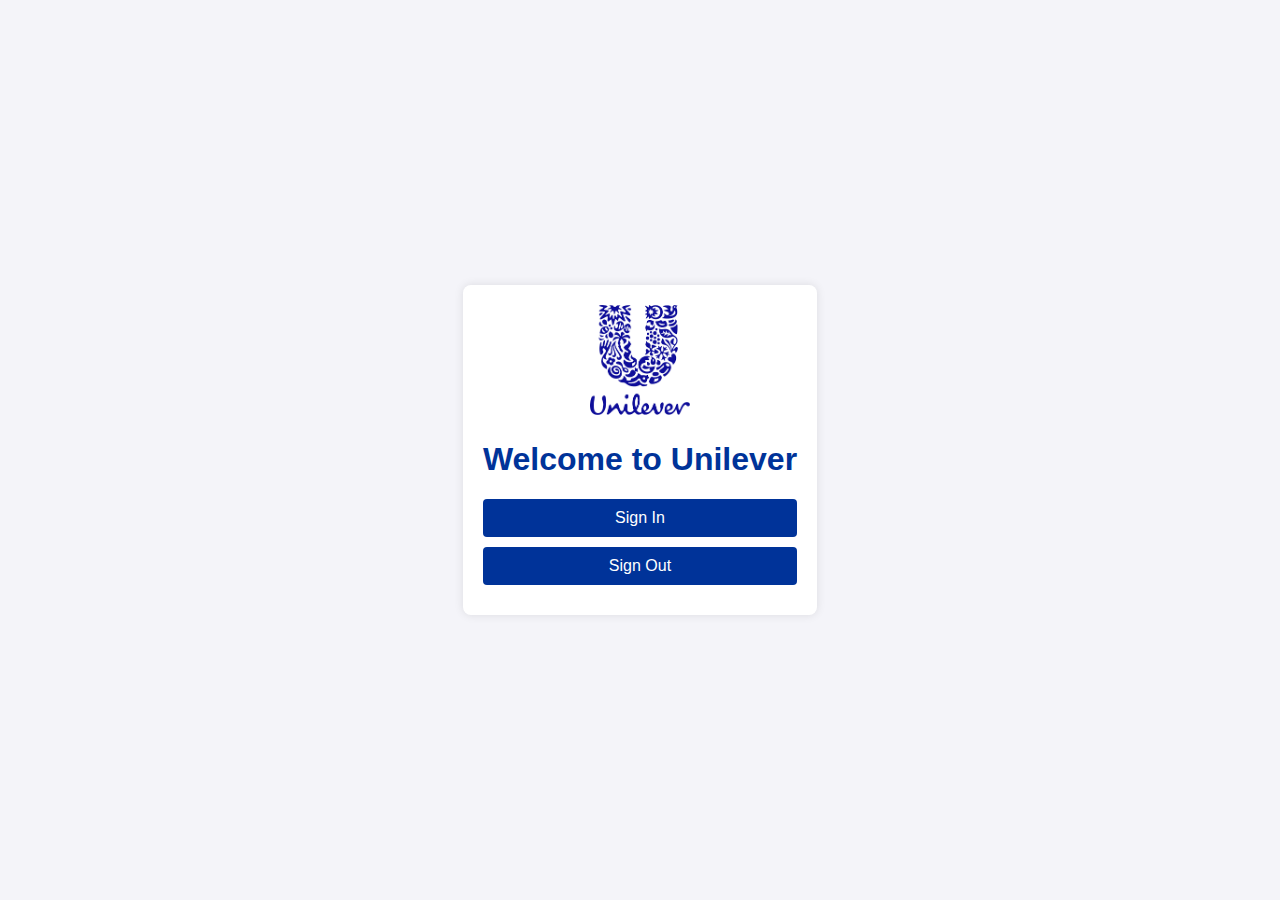
<file: templates/index.html>
<!DOCTYPE html>
<html lang="en">
<head>
    <meta charset="UTF-8">
    <meta name="viewport" content="width=device-width, initial-scale=1.0">
    <title>Visitor Management System</title>
    <style>
        body {
            font-family: Arial, sans-serif;
            background-color: #f4f4f9;
            margin: 0;
            padding: 0;
            display: flex;
            justify-content: center;
            align-items: center;
            height: 100vh;
        }
        .container {
            background-color: #fff;
            padding: 20px;
            border-radius: 8px;
            box-shadow: 0 0 10px rgba(0, 0, 0, 0.1);
            text-align: center;
        }
        .header img {
            max-width: 100px;
        }
        .header h1 {
            color: #003399;
        }
        .buttons a {
            display: block;
            margin: 10px 0;
            padding: 10px 20px;
            background-color: #003399;
            color: #fff;
            text-decoration: none;
            border-radius: 4px;
        }
        .buttons a:hover {
            background-color: #0052cc;
        }
    </style>
</head>
<body>
    <div class="container">
        <div class="header">
            <img src="/static/images/unilever_logo.png" alt="Unilever Logo">
            <h1>Welcome to Unilever</h1>
        </div>
        <div class="buttons">
            <a href="/sign_in">Sign In</a>
            <a href="/sign_out">Sign Out</a>
        </div>
    </div>
</body>
</html>
</file>
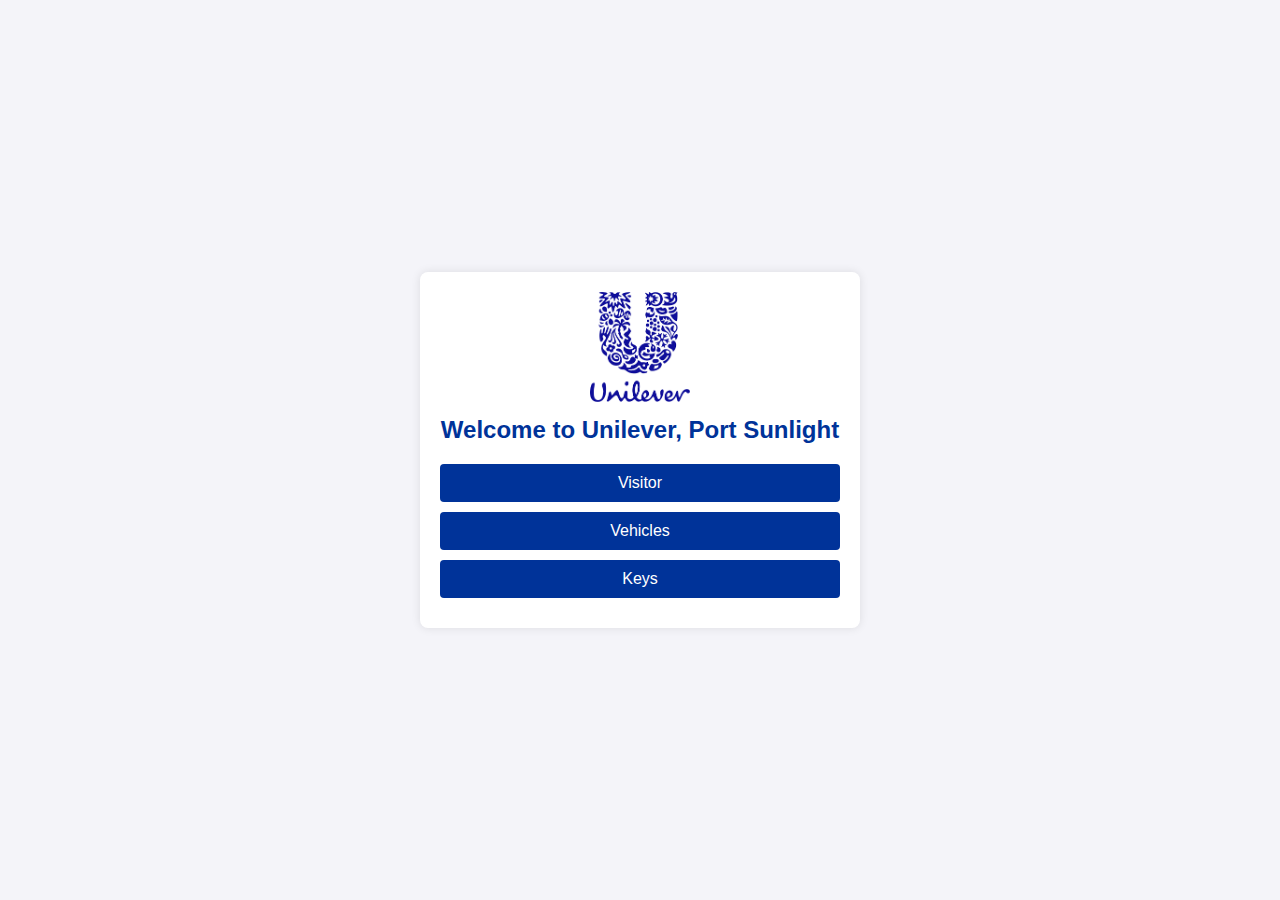
<file: templates/dashboard.html>
<!DOCTYPE html>
<html lang="en">
<head>
    <meta charset="UTF-8">
    <meta name="viewport" content="width=device-width, initial-scale=1.0">
    <title>Dashboard</title>
    <style>
        body {
            font-family: Arial, sans-serif;
            background-color: #f4f4f9;
            margin: 0;
            padding: 0;
            display: flex;
            justify-content: center;
            align-items: center;
            height: 100vh;
        }
        .container {
            background-color: #fff;
            padding: 20px;
            border-radius: 8px;
            box-shadow: 0 0 10px rgba(0, 0, 0, 0.1);
            width: 100%;
            max-width: 400px;
        }
        .header {
            text-align: center;
        }
        .header img {
            max-width: 100px;
        }
        .header h2 {
            margin: 10px 0 20px;
            color: #003399;
        }
        .button {
            width: 100%;
            padding: 10px;
            background-color: #003399;
            border: none;
            border-radius: 4px;
            color: #fff;
            font-size: 16px;
            cursor: pointer;
            margin-bottom: 10px;
        }
        .button:hover {
            background-color: #0052cc;
        }
    </style>
</head>
<body>
    <div class="container">
        <div class="header">
            <img src="/static/images/unilever_logo.png" alt="Unilever Logo">
            <h2>Welcome to Unilever, Port Sunlight</h2>
        </div>
        <button class="button" onclick="window.location.href='/visitor_options'">Visitor</button>
        <button class="button" onclick="window.location.href='/vehicle_options'">Vehicles</button>
        <button class="button" onclick="window.location.href='/key_options'">Keys</button>
    </div>
</body>
</html>
</file>
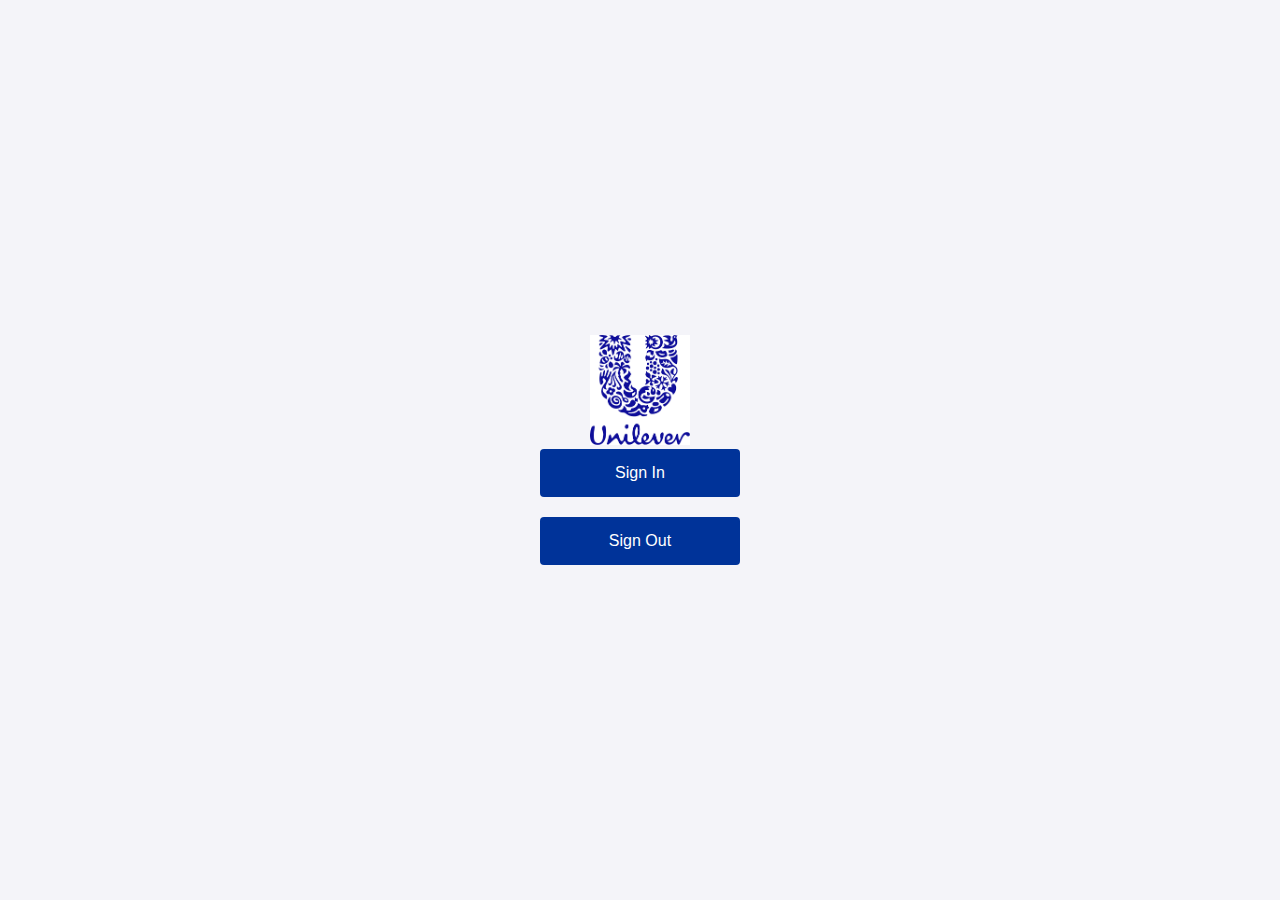
<file: templates/key.html>
<!DOCTYPE html>
<html lang="en">
<head>
    <meta charset="UTF-8">
    <meta name="viewport" content="width=device-width, initial-scale=1.0">
    <title>Key Options</title>
    <style>
        body {
            font-family: Arial, sans-serif;
            background-color: #f4f4f9;
            margin: 0;
            padding: 0;
            display: flex;
            flex-direction: column;
            justify-content: center;
            align-items: center;
            height: 100vh;
            text-align: center;
        }
        .header img {
            max-width: 100px;
        }
        .options {
            display: flex;
            flex-direction: column;
            gap: 20px;
        }
        button {
            width: 200px;
            padding: 15px;
            background-color: #003399;
            border: none;
            border-radius: 4px;
            color: #fff;
            font-size: 16px;
            cursor: pointer;
        }
        button:hover {
            background-color: #0052cc;
        }
    </style>
</head>
<body>
    <div class="header">
        <img src="/static/images/unilever_logo.png" alt="Unilever Logo">
    </div>
    <div class="options">
        <button onclick="location.href='/key_sign_in'">Sign In</button>
        <button onclick="location.href='/key_sign_out'">Sign Out</button>
    </div>
</body>
</html>
</file>
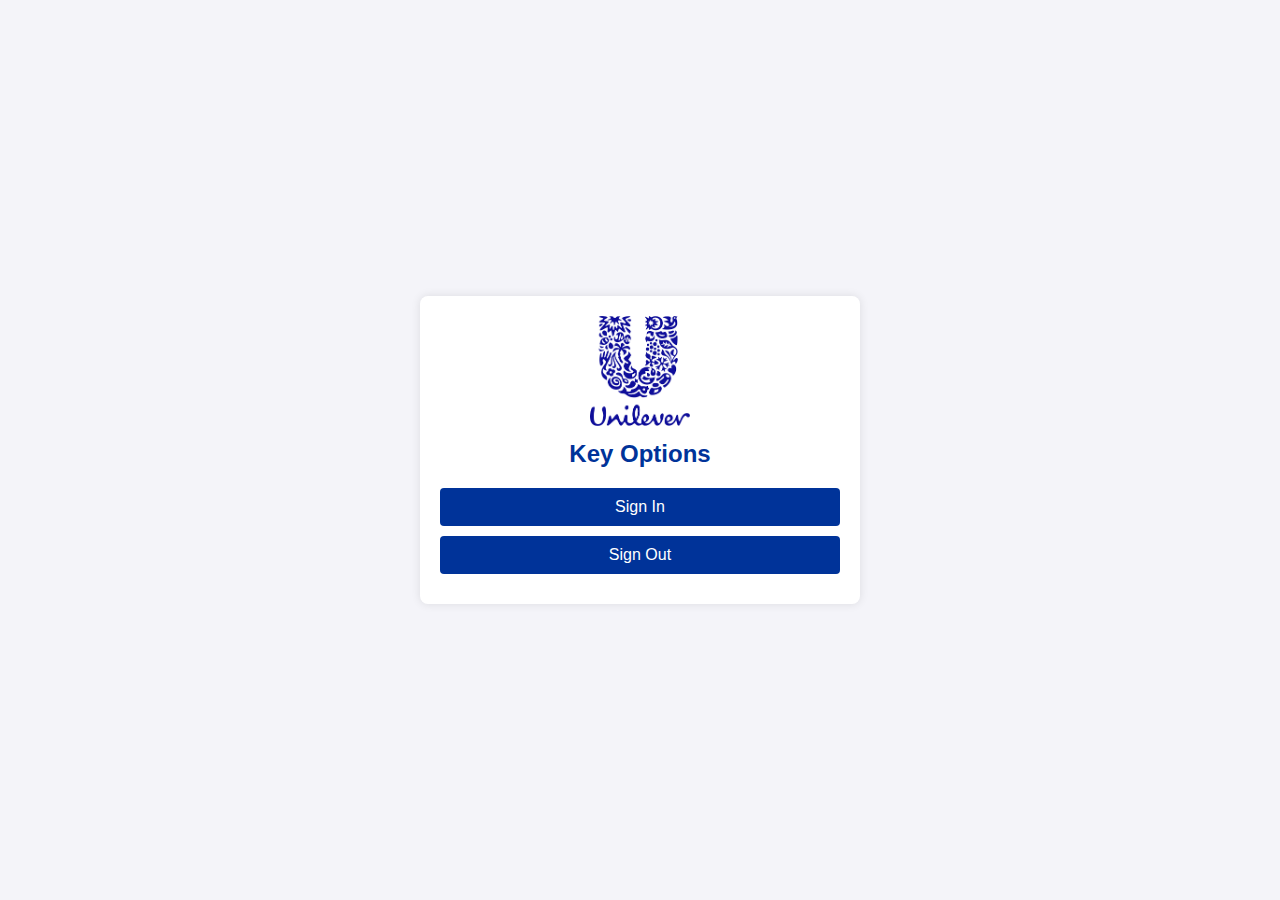
<file: templates/key_options.html>
<!DOCTYPE html>
<html lang="en">
<head>
    <meta charset="UTF-8">
    <meta name="viewport" content="width=device-width, initial-scale=1.0">
    <title>Key Options</title>
    <style>
        body {
            font-family: Arial, sans-serif;
            background-color: #f4f4f9;
            margin: 0;
            padding: 0;
            display: flex;
            justify-content: center;
            align-items: center;
            height: 100vh;
        }
        .container {
            background-color: #fff;
            padding: 20px;
            border-radius: 8px;
            box-shadow: 0 0 10px rgba(0, 0, 0, 0.1);
            width: 100%;
            max-width: 400px;
        }
        .header {
            text-align: center;
        }
        .header img {
            max-width: 100px;
        }
        .header h2 {
            margin: 10px 0 20px;
            color: #003399;
        }
        .button {
            width: 100%;
            padding: 10px;
            background-color: #003399;
            border: none;
            border-radius: 4px;
            color: #fff;
            font-size: 16px;
            cursor: pointer;
            margin-bottom: 10px;
        }
        .button:hover {
            background-color: #0052cc;
        }
    </style>
</head>
<body>
    <div class="container">
        <div class="header">
            <img src="/static/images/unilever_logo.png" alt="Unilever Logo">
            <h2>Key Options</h2>
        </div>
        <button class="button" onclick="window.location.href='/key_sign_in'">Sign In</button>
        <button class="button" onclick="window.location.href='/key_sign_out'">Sign Out</button>
    </div>
</body>
</html>
</file>
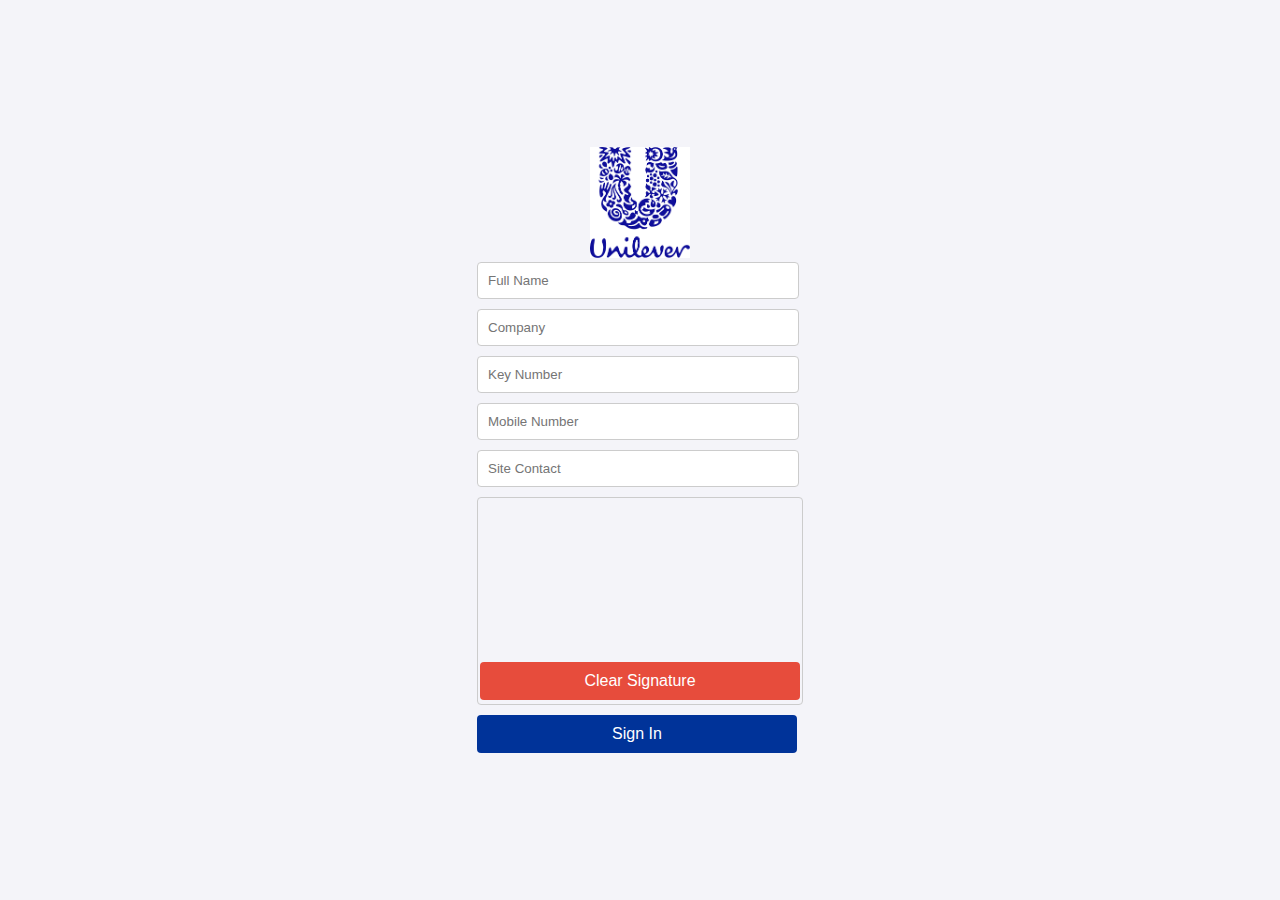
<file: templates/key_sign_in.html>
<!DOCTYPE html>
<html lang="en">
<head>
    <meta charset="UTF-8">
    <meta name="viewport" content="width=device-width, initial-scale=1.0">
    <title>Key Sign In</title>
    <style>
        body {
            font-family: Arial, sans-serif;
            background-color: #f4f4f9;
            margin: 0;
            padding: 0;
            display: flex;
            flex-direction: column;
            justify-content: center;
            align-items: center;
            height: 100vh;
            text-align: center;
        }
        .header img {
            max-width: 100px;
        }
        form {
            display: flex;
            flex-direction: column;
            gap: 10px;
        }
        input[type="text"], input[type="tel"] {
            width: 300px;
            padding: 10px;
            border: 1px solid #ccc;
            border-radius: 4px;
        }
        button {
            width: 320px;
            padding: 10px;
            background-color: #003399;
            border: none;
            border-radius: 4px;
            color: #fff;
            font-size: 16px;
            cursor: pointer;
        }
        button:hover {
            background-color: #0052cc;
        }
        .signature-pad {
            border: 1px solid #ccc;
            border-radius: 4px;
            display: flex;
            flex-direction: column;
            align-items: center;
            gap: 10px;
        }
        #clearButton {
            background-color: #e74c3c;
            border: none;
            color: white;
            padding: 10px 20px;
            text-align: center;
            text-decoration: none;
            display: inline-block;
            font-size: 16px;
            margin: 4px 2px;
            cursor: pointer;
            border-radius: 4px;
        }
    </style>
</head>
<body>
    <div class="header">
        <img src="/static/images/unilever_logo.png" alt="Unilever Logo">
    </div>
    <form method="post" action="/submit_key_sign_in">
        <input type="text" name="fullName" placeholder="Full Name" required>
        <input type="text" name="company" placeholder="Company" required>
        <input type="text" name="keyNumber" placeholder="Key Number" required>
        <input type="tel" name="mobileNumber" placeholder="Mobile Number" required>
        <input type="text" name="siteContact" placeholder="Site Contact" required>
        <div class="signature-pad">
            <canvas id="signatureCanvas" width="300" height="150"></canvas>
            <button type="button" id="clearButton" onclick="clearSignature()">Clear Signature</button>
        </div>
        <input type="hidden" name="signature" id="signatureInput">
        <button type="submit" onclick="submitSignature()">Sign In</button>
    </form>
    <script>
        const canvas = document.getElementById('signatureCanvas');
        const ctx = canvas.getContext('2d');
        let drawing = false;

        function startDrawing(event) {
            drawing = true;
            draw(event);
        }

        function endDrawing() {
            drawing = false;
            ctx.beginPath();
        }

        function draw(event) {
            if (!drawing) return;

            event.preventDefault();  // Prevent scrolling on touch devices
            let x, y;
            if (event.type.includes('touch')) {
                const rect = canvas.getBoundingClientRect();
                x = event.touches[0].clientX - rect.left;
                y = event.touches[0].clientY - rect.top;
            } else {
                x = event.clientX - canvas.offsetLeft;
                y = event.clientY - canvas.offsetTop;
            }

            ctx.lineWidth = 2;
            ctx.lineCap = 'round';
            ctx.strokeStyle = '#000';
            ctx.lineTo(x, y);
            ctx.stroke();
            ctx.beginPath();
            ctx.moveTo(x, y);
        }

        function submitSignature() {
            const signatureInput = document.getElementById('signatureInput');
            signatureInput.value = canvas.toDataURL();
        }

        function clearSignature() {
            ctx.clearRect(0, 0, canvas.width, canvas.height);
            ctx.beginPath();
        }

        // Mouse events
        canvas.addEventListener('mousedown', startDrawing);
        canvas.addEventListener('mouseup', endDrawing);
        canvas.addEventListener('mouseout', endDrawing);
        canvas.addEventListener('mousemove', draw);

        // Touch events
        canvas.addEventListener('touchstart', startDrawing);
        canvas.addEventListener('touchend', endDrawing);
        canvas.addEventListener('touchcancel', endDrawing);
        canvas.addEventListener('touchmove', draw);
    </script>
</body>
</html>
</file>
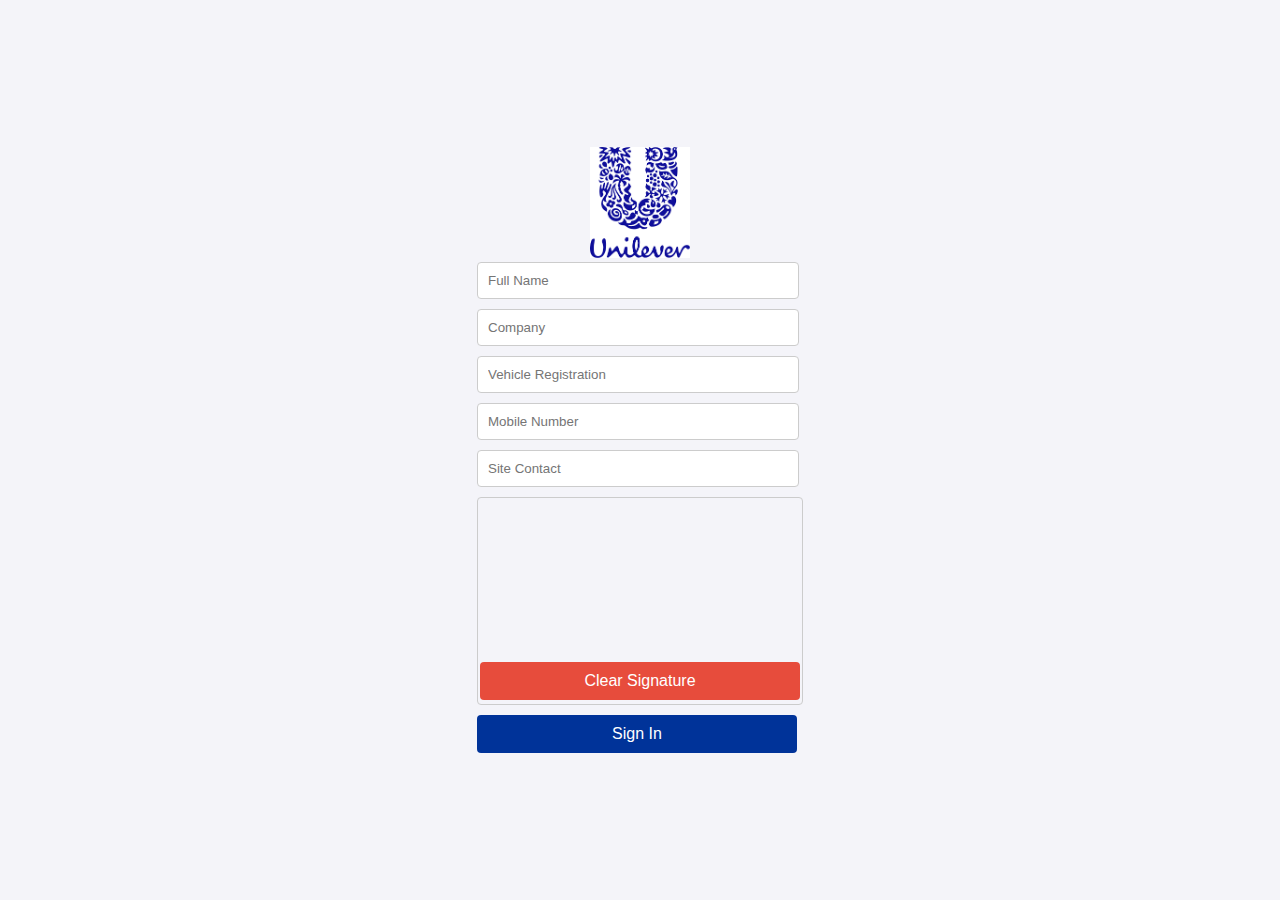
<file: templates/sign_in.html>
<!DOCTYPE html>
<html lang="en">
<head>
    <meta charset="UTF-8">
    <meta name="viewport" content="width=device-width, initial-scale=1.0">
    <title>Visitor Sign In</title>
    <style>
        body {
            font-family: Arial, sans-serif;
            background-color: #f4f4f9;
            margin: 0;
            padding: 0;
            display: flex;
            flex-direction: column;
            justify-content: center;
            align-items: center;
            height: 100vh;
            text-align: center;
        }
        .header img {
            max-width: 100px;
        }
        form {
            display: flex;
            flex-direction: column;
            gap: 10px;
        }
        input[type="text"], input[type="tel"] {
            width: 300px;
            padding: 10px;
            border: 1px solid #ccc;
            border-radius: 4px;
        }
        button {
            width: 320px;
            padding: 10px;
            background-color: #003399;
            border: none;
            border-radius: 4px;
            color: #fff;
            font-size: 16px;
            cursor: pointer;
        }
        button:hover {
            background-color: #0052cc;
        }
        .signature-pad {
            border: 1px solid #ccc;
            border-radius: 4px;
            display: flex;
            flex-direction: column;
            align-items: center;
            gap: 10px;
        }
        #clearButton {
            background-color: #e74c3c;
            border: none;
            color: white;
            padding: 10px 20px;
            text-align: center;
            text-decoration: none;
            display: inline-block;
            font-size: 16px;
            margin: 4px 2px;
            cursor: pointer;
            border-radius: 4px;
        }
    </style>
</head>
<body>
    <div class="header">
        <img src="/static/images/unilever_logo.png" alt="Unilever Logo">
    </div>
    <form method="post" action="/submit_sign_in">
        <input type="text" name="fullName" placeholder="Full Name" required>
        <input type="text" name="company" placeholder="Company" required>
        <input type="text" name="vehicleRegistration" placeholder="Vehicle Registration" required>
        <input type="tel" name="mobileNumber" placeholder="Mobile Number" required>
        <input type="text" name="siteContact" placeholder="Site Contact" required>
        <div class="signature-pad">
            <canvas id="signatureCanvas" width="300" height="150"></canvas>
            <button type="button" id="clearButton" onclick="clearSignature()">Clear Signature</button>
        </div>
        <input type="hidden" name="signature" id="signatureInput">
        <button type="submit" onclick="submitSignature()">Sign In</button>
    </form>
    <script>
        const canvas = document.getElementById('signatureCanvas');
        const ctx = canvas.getContext('2d');
        let drawing = false;

        function startDrawing(event) {
            drawing = true;
            draw(event);
        }

        function endDrawing() {
            drawing = false;
            ctx.beginPath();
        }

        function draw(event) {
            if (!drawing) return;

            event.preventDefault();  // Prevent scrolling on touch devices
            let x, y;
            if (event.type.includes('touch')) {
                const rect = canvas.getBoundingClientRect();
                x = event.touches[0].clientX - rect.left;
                y = event.touches[0].clientY - rect.top;
            } else {
                x = event.clientX - canvas.offsetLeft;
                y = event.clientY - canvas.offsetTop;
            }

            ctx.lineWidth = 2;
            ctx.lineCap = 'round';
            ctx.strokeStyle = '#000';
            ctx.lineTo(x, y);
            ctx.stroke();
            ctx.beginPath();
            ctx.moveTo(x, y);
        }

        function submitSignature() {
            const signatureInput = document.getElementById('signatureInput');
            signatureInput.value = canvas.toDataURL();
        }

        function clearSignature() {
            ctx.clearRect(0, 0, canvas.width, canvas.height);
            ctx.beginPath();
        }

        // Mouse events
        canvas.addEventListener('mousedown', startDrawing);
        canvas.addEventListener('mouseup', endDrawing);
        canvas.addEventListener('mouseout', endDrawing);
        canvas.addEventListener('mousemove', draw);

        // Touch events
        canvas.addEventListener('touchstart', startDrawing);
        canvas.addEventListener('touchend', endDrawing);
        canvas.addEventListener('touchcancel', endDrawing);
        canvas.addEventListener('touchmove', draw);
    </script>
</body>
</html>
</file>
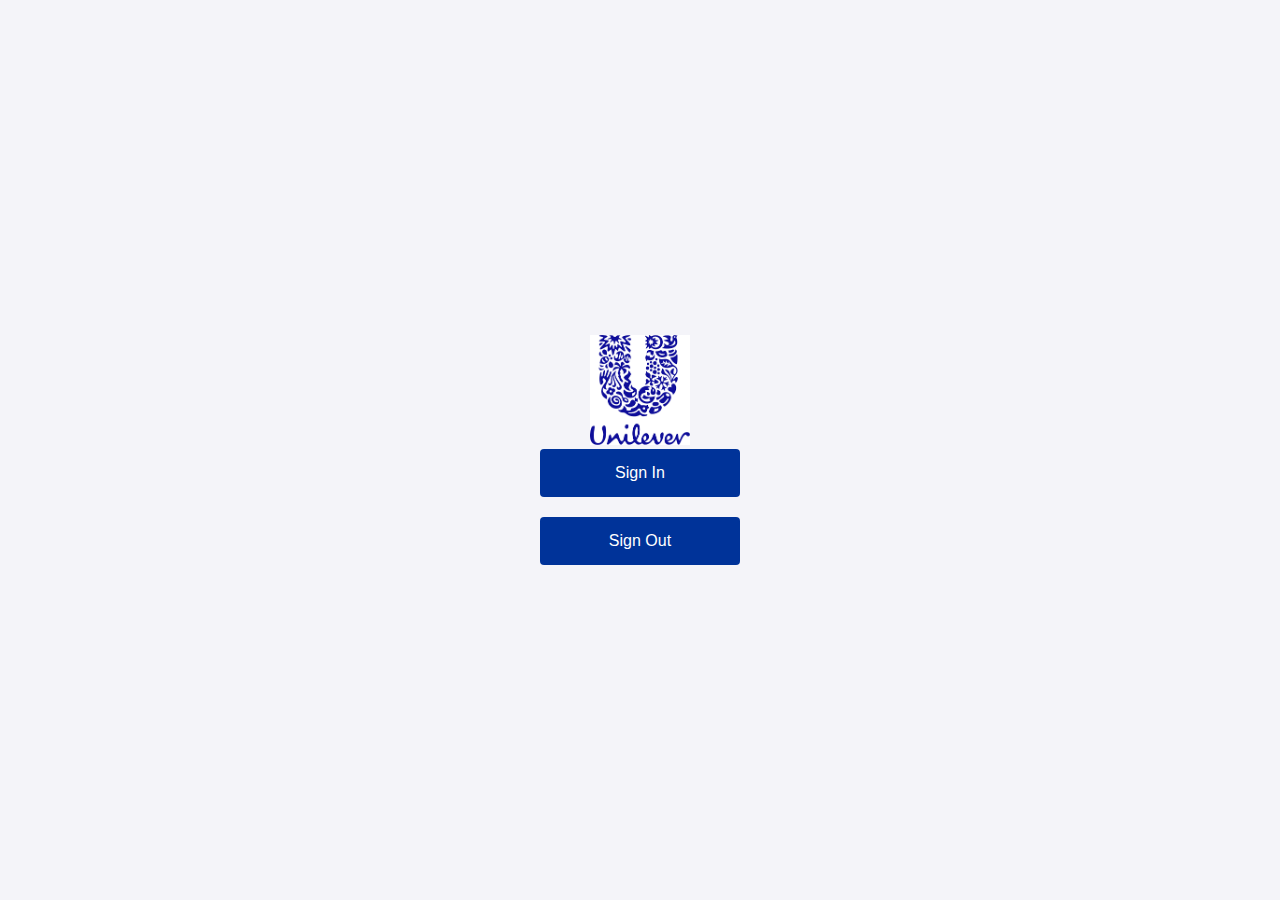
<file: templates/vehicle.html>
<!DOCTYPE html>
<html lang="en">
<head>
    <meta charset="UTF-8">
    <meta name="viewport" content="width=device-width, initial-scale=1.0">
    <title>Vehicle Options</title>
    <style>
        body {
            font-family: Arial, sans-serif;
            background-color: #f4f4f9;
            margin: 0;
            padding: 0;
            display: flex;
            flex-direction: column;
            justify-content: center;
            align-items: center;
            height: 100vh;
            text-align: center;
        }
        .header img {
            max-width: 100px;
        }
        .options {
            display: flex;
            flex-direction: column;
            gap: 20px;
        }
        button {
            width: 200px;
            padding: 15px;
            background-color: #003399;
            border: none;
            border-radius: 4px;
            color: #fff;
            font-size: 16px;
            cursor: pointer;
        }
        button:hover {
            background-color: #0052cc;
        }
    </style>
</head>
<body>
    <div class="header">
        <img src="/static/images/unilever_logo.png" alt="Unilever Logo">
    </div>
    <div class="options">
        <button onclick="location.href='/vehicle_sign_in'">Sign In</button>
        <button onclick="location.href='/vehicle_sign_out'">Sign Out</button>
    </div>
</body>
</html>
</file>
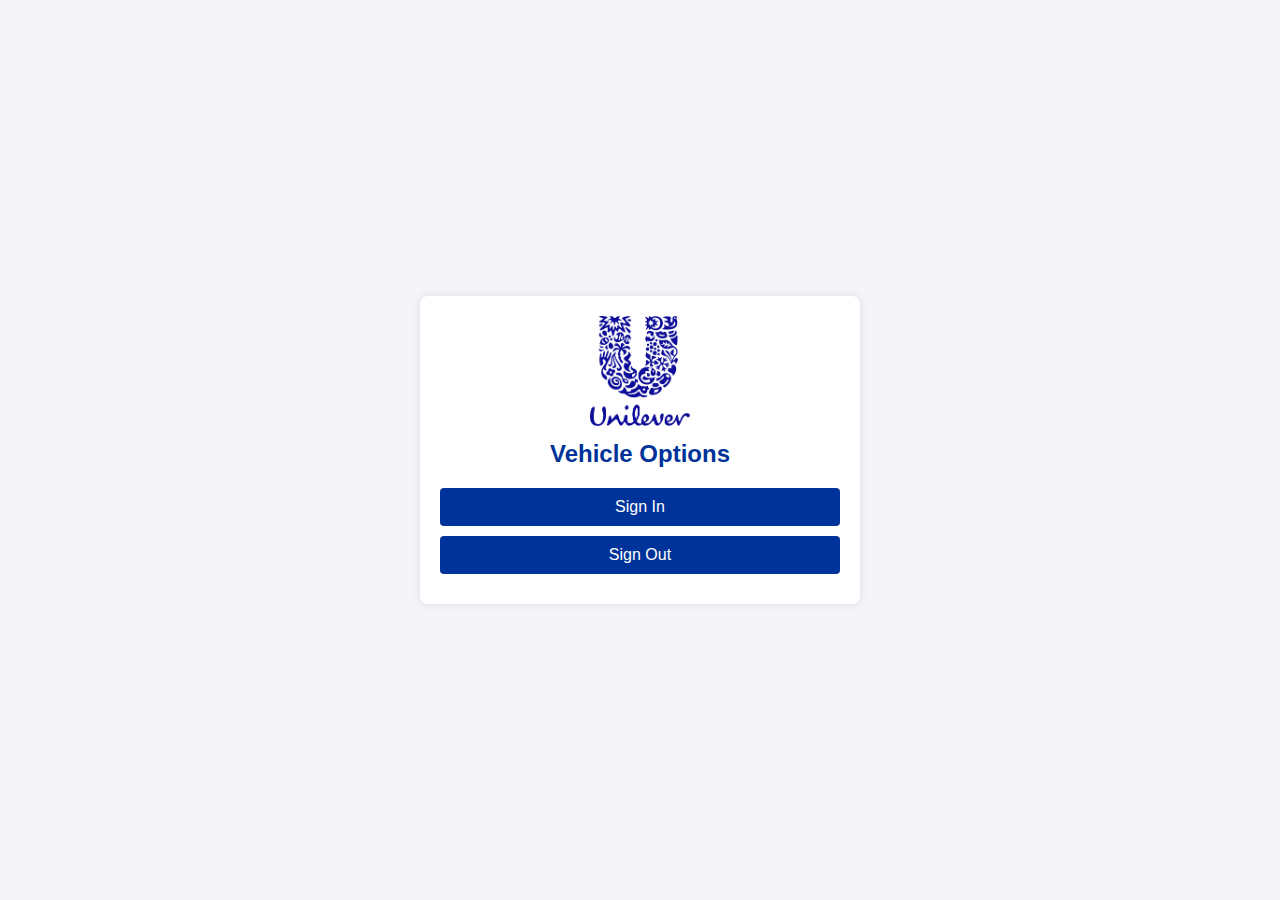
<file: templates/vehicle_options.html>
<!DOCTYPE html>
<html lang="en">
<head>
    <meta charset="UTF-8">
    <meta name="viewport" content="width=device-width, initial-scale=1.0">
    <title>Vehicle Options</title>
    <style>
        body {
            font-family: Arial, sans-serif;
            background-color: #f4f4f9;
            margin: 0;
            padding: 0;
            display: flex;
            justify-content: center;
            align-items: center;
            height: 100vh;
        }
        .container {
            background-color: #fff;
            padding: 20px;
            border-radius: 8px;
            box-shadow: 0 0 10px rgba(0, 0, 0, 0.1);
            width: 100%;
            max-width: 400px;
        }
        .header {
            text-align: center;
        }
        .header img {
            max-width: 100px;
        }
        .header h2 {
            margin: 10px 0 20px;
            color: #003399;
        }
        .button {
            width: 100%;
            padding: 10px;
            background-color: #003399;
            border: none;
            border-radius: 4px;
            color: #fff;
            font-size: 16px;
            cursor: pointer;
            margin-bottom: 10px;
        }
        .button:hover {
            background-color: #0052cc;
        }
    </style>
</head>
<body>
    <div class="container">
        <div class="header">
            <img src="/static/images/unilever_logo.png" alt="Unilever Logo">
            <h2>Vehicle Options</h2>
        </div>
        <button class="button" onclick="window.location.href='/vehicle_sign_in'">Sign In</button>
        <button class="button" onclick="window.location.href='/vehicle_sign_out'">Sign Out</button>
    </div>
</body>
</html>
</file>
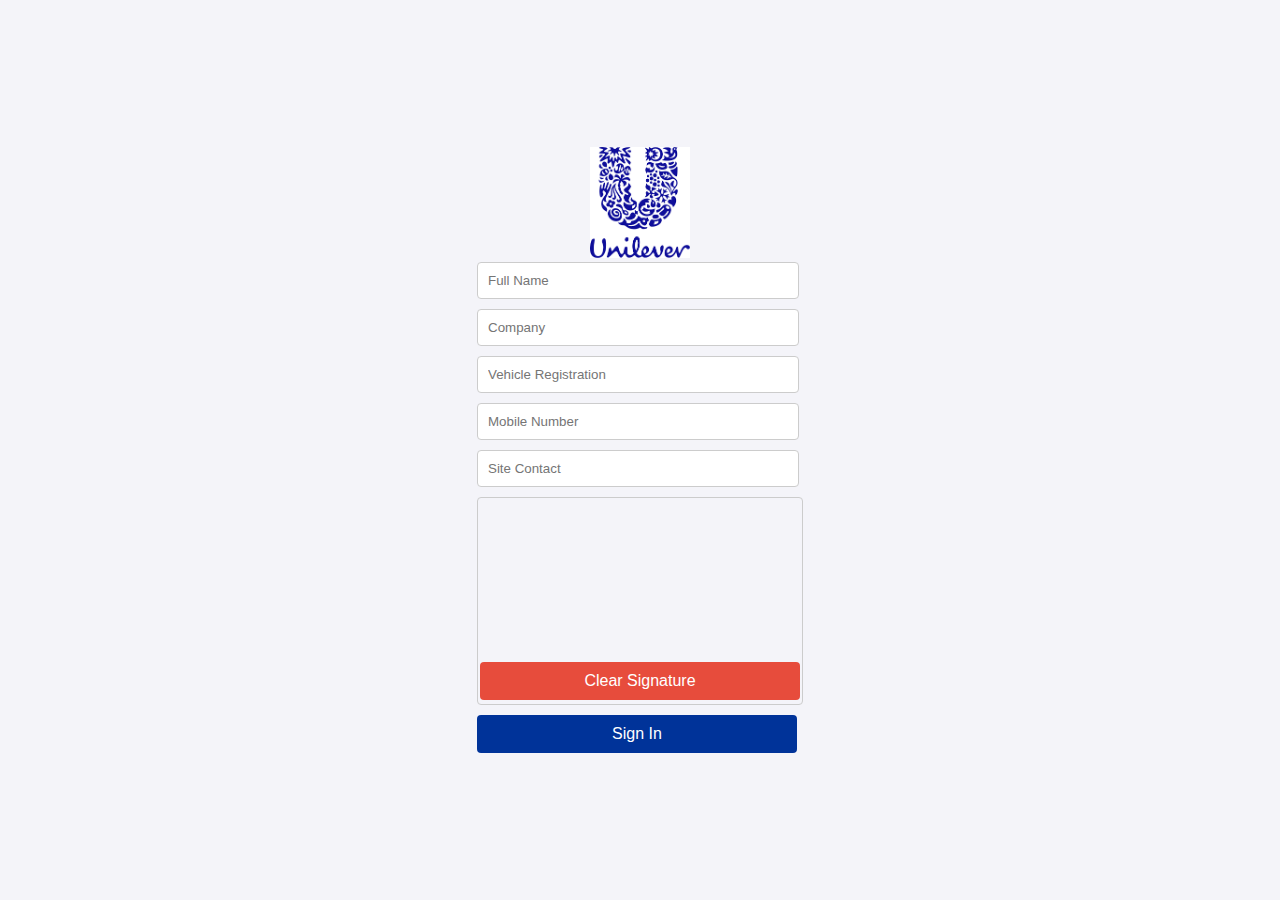
<file: templates/vehicle_sign_in.html>
<!DOCTYPE html>
<html lang="en">
<head>
    <meta charset="UTF-8">
    <meta name="viewport" content="width=device-width, initial-scale=1.0">
    <title>Vehicle Sign In</title>
    <style>
        body {
            font-family: Arial, sans-serif;
            background-color: #f4f4f9;
            margin: 0;
            padding: 0;
            display: flex;
            flex-direction: column;
            justify-content: center;
            align-items: center;
            height: 100vh;
            text-align: center;
        }
        .header img {
            max-width: 100px;
        }
        form {
            display: flex;
            flex-direction: column;
            gap: 10px;
        }
        input[type="text"], input[type="tel"] {
            width: 300px;
            padding: 10px;
            border: 1px solid #ccc;
            border-radius: 4px;
        }
        button {
            width: 320px;
            padding: 10px;
            background-color: #003399;
            border: none;
            border-radius: 4px;
            color: #fff;
            font-size: 16px;
            cursor: pointer;
        }
        button:hover {
            background-color: #0052cc;
        }
        .signature-pad {
            border: 1px solid #ccc;
            border-radius: 4px;
            display: flex;
            flex-direction: column;
            align-items: center;
            gap: 10px;
        }
        #clearButton {
            background-color: #e74c3c;
            border: none;
            color: white;
            padding: 10px 20px;
            text-align: center;
            text-decoration: none;
            display: inline-block;
            font-size: 16px;
            margin: 4px 2px;
            cursor: pointer;
            border-radius: 4px;
        }
    </style>
</head>
<body>
    <div class="header">
        <img src="/static/images/unilever_logo.png" alt="Unilever Logo">
    </div>
    <form method="post" action="/submit_vehicle_sign_in">
        <input type="text" name="fullName" placeholder="Full Name" required>
        <input type="text" name="company" placeholder="Company" required>
        <input type="text" name="vehicleRegistration" placeholder="Vehicle Registration" required>
        <input type="tel" name="mobileNumber" placeholder="Mobile Number" required>
        <input type="text" name="siteContact" placeholder="Site Contact" required>
        <div class="signature-pad">
            <canvas id="signatureCanvas" width="300" height="150"></canvas>
            <button type="button" id="clearButton" onclick="clearSignature()">Clear Signature</button>
        </div>
        <input type="hidden" name="signature" id="signatureInput">
        <button type="submit" onclick="submitSignature()">Sign In</button>
    </form>
    <script>
        const canvas = document.getElementById('signatureCanvas');
        const ctx = canvas.getContext('2d');
        let drawing = false;

        function startDrawing(event) {
            drawing = true;
            draw(event);
        }

        function endDrawing() {
            drawing = false;
            ctx.beginPath();
        }

        function draw(event) {
            if (!drawing) return;

            event.preventDefault();  // Prevent scrolling on touch devices
            let x, y;
            if (event.type.includes('touch')) {
                const rect = canvas.getBoundingClientRect();
                x = event.touches[0].clientX - rect.left;
                y = event.touches[0].clientY - rect.top;
            } else {
                x = event.clientX - canvas.offsetLeft;
                y = event.clientY - canvas.offsetTop;
            }

            ctx.lineWidth = 2;
            ctx.lineCap = 'round';
            ctx.strokeStyle = '#000';
            ctx.lineTo(x, y);
            ctx.stroke();
            ctx.beginPath();
            ctx.moveTo(x, y);
        }

        function submitSignature() {
            const signatureInput = document.getElementById('signatureInput');
            signatureInput.value = canvas.toDataURL();
        }

        function clearSignature() {
            ctx.clearRect(0, 0, canvas.width, canvas.height);
            ctx.beginPath();
        }

        // Mouse events
        canvas.addEventListener('mousedown', startDrawing);
        canvas.addEventListener('mouseup', endDrawing);
        canvas.addEventListener('mouseout', endDrawing);
        canvas.addEventListener('mousemove', draw);

        // Touch events
        canvas.addEventListener('touchstart', startDrawing);
        canvas.addEventListener('touchend', endDrawing);
        canvas.addEventListener('touchcancel', endDrawing);
        canvas.addEventListener('touchmove', draw);
    </script>
</body>
</html>
</file>
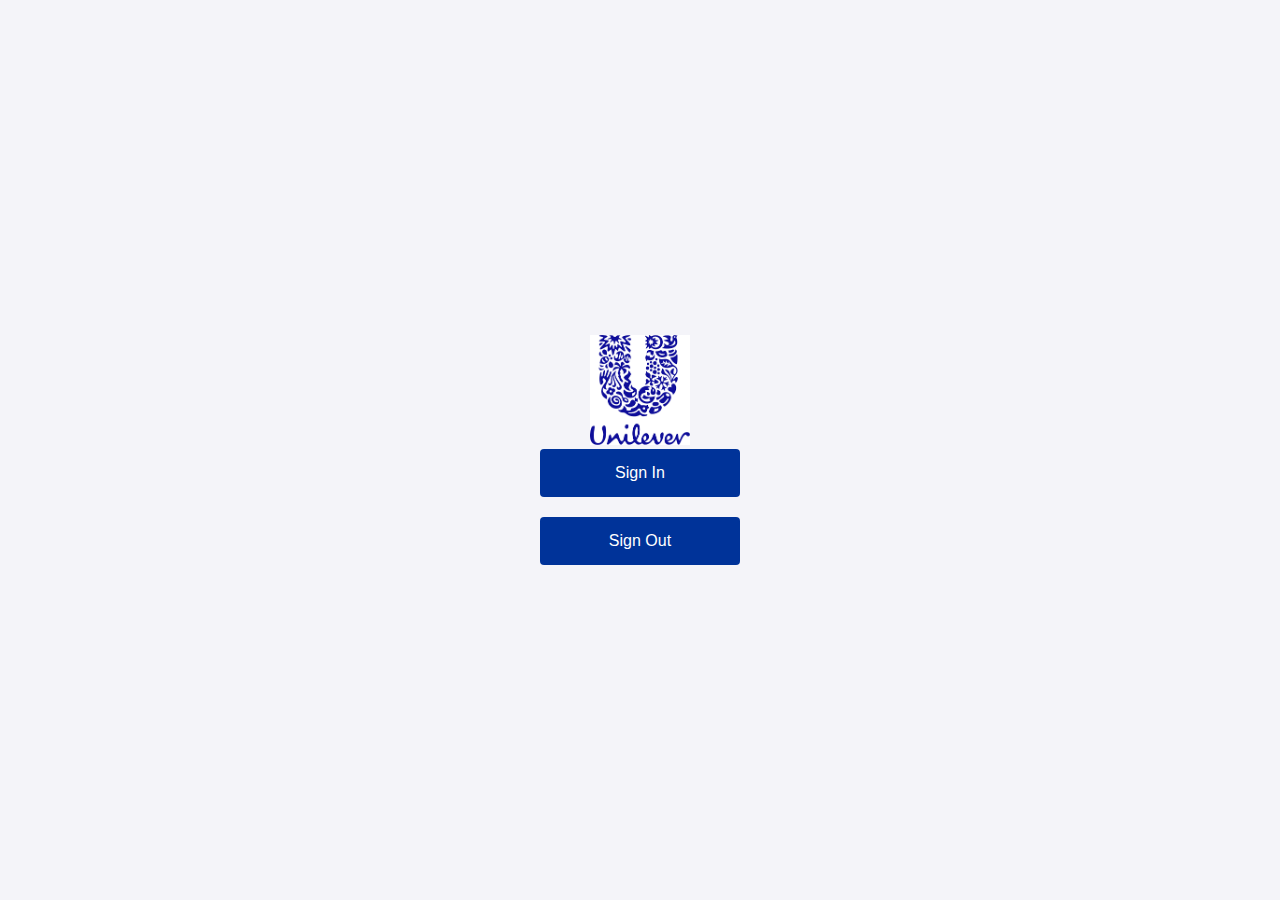
<file: templates/visitor.html>
<!DOCTYPE html>
<html lang="en">
<head>
    <meta charset="UTF-8">
    <meta name="viewport" content="width=device-width, initial-scale=1.0">
    <title>Visitor Options</title>
    <style>
        body {
            font-family: Arial, sans-serif;
            background-color: #f4f4f9;
            margin: 0;
            padding: 0;
            display: flex;
            flex-direction: column;
            justify-content: center;
            align-items: center;
            height: 100vh;
            text-align: center;
        }
        .header img {
            max-width: 100px;
        }
        .options {
            display: flex;
            flex-direction: column;
            gap: 20px;
        }
        button {
            width: 200px;
            padding: 15px;
            background-color: #003399;
            border: none;
            border-radius: 4px;
            color: #fff;
            font-size: 16px;
            cursor: pointer;
        }
        button:hover {
            background-color: #0052cc;
        }
    </style>
</head>
<body>
    <div class="header">
        <img src="/static/images/unilever_logo.png" alt="Unilever Logo">
    </div>
    <div class="options">
        <button onclick="location.href='/visitor_sign_in'">Sign In</button>
        <button onclick="location.href='/visitor_sign_out'">Sign Out</button>
    </div>
</body>
</html>
</file>
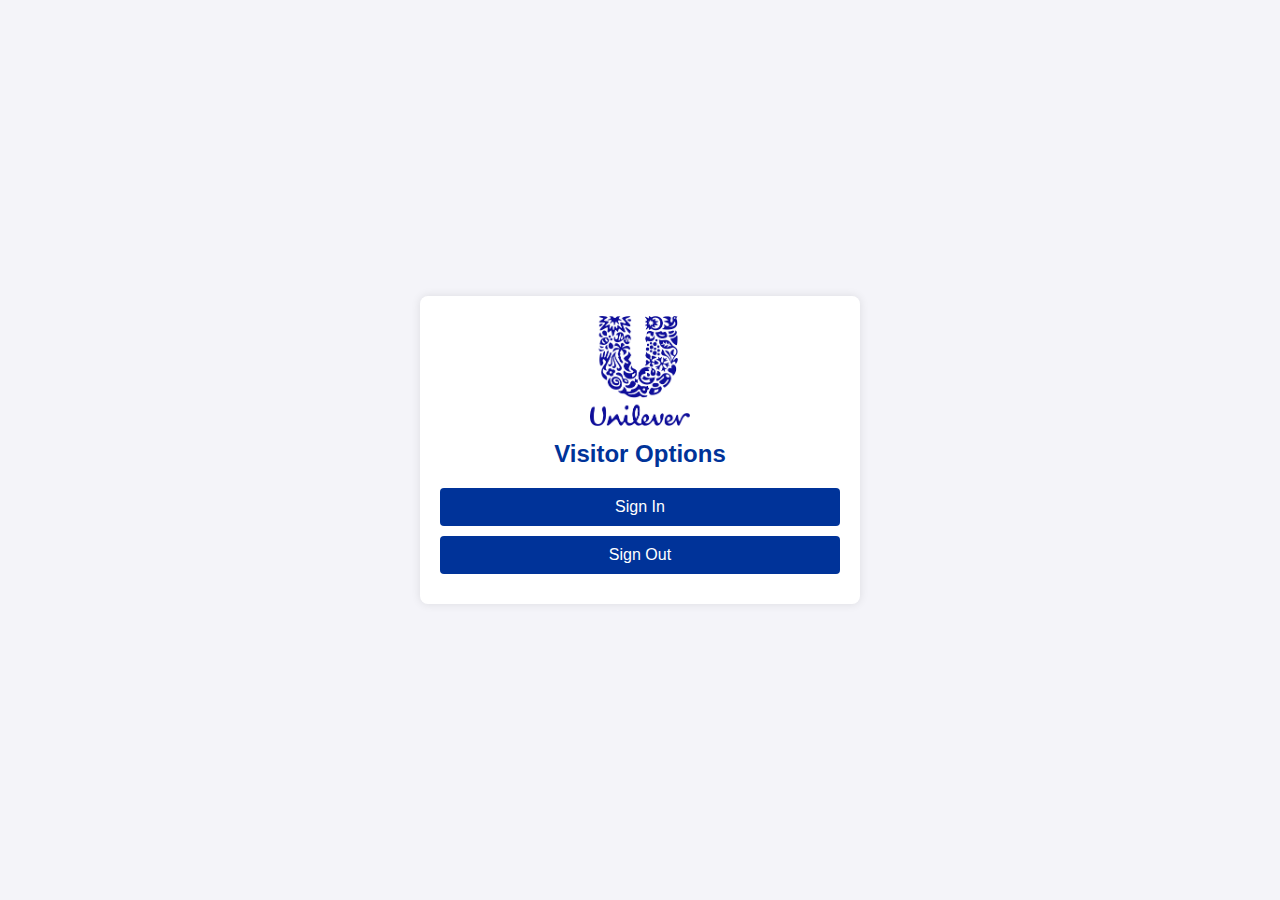
<file: templates/visitor_options.html>
<!DOCTYPE html>
<html lang="en">
<head>
    <meta charset="UTF-8">
    <meta name="viewport" content="width=device-width, initial-scale=1.0">
    <title>Visitor Options</title>
    <style>
        body {
            font-family: Arial, sans-serif;
            background-color: #f4f4f9;
            margin: 0;
            padding: 0;
            display: flex;
            justify-content: center;
            align-items: center;
            height: 100vh;
        }
        .container {
            background-color: #fff;
            padding: 20px;
            border-radius: 8px;
            box-shadow: 0 0 10px rgba(0, 0, 0, 0.1);
            width: 100%;
            max-width: 400px;
        }
        .header {
            text-align: center;
        }
        .header img {
            max-width: 100px;
        }
        .header h2 {
            margin: 10px 0 20px;
            color: #003399;
        }
        .button {
            width: 100%;
            padding: 10px;
            background-color: #003399;
            border: none;
            border-radius: 4px;
            color: #fff;
            font-size: 16px;
            cursor: pointer;
            margin-bottom: 10px;
        }
        .button:hover {
            background-color: #0052cc;
        }
    </style>
</head>
<body>
    <div class="container">
        <div class="header">
            <img src="/static/images/unilever_logo.png" alt="Unilever Logo">
            <h2>Visitor Options</h2>
        </div>
        <button class="button" onclick="window.location.href='/sign_in'">Sign In</button>
        <button class="button" onclick="window.location.href='/sign_out'">Sign Out</button>
    </div>
</body>
</html>
</file>
